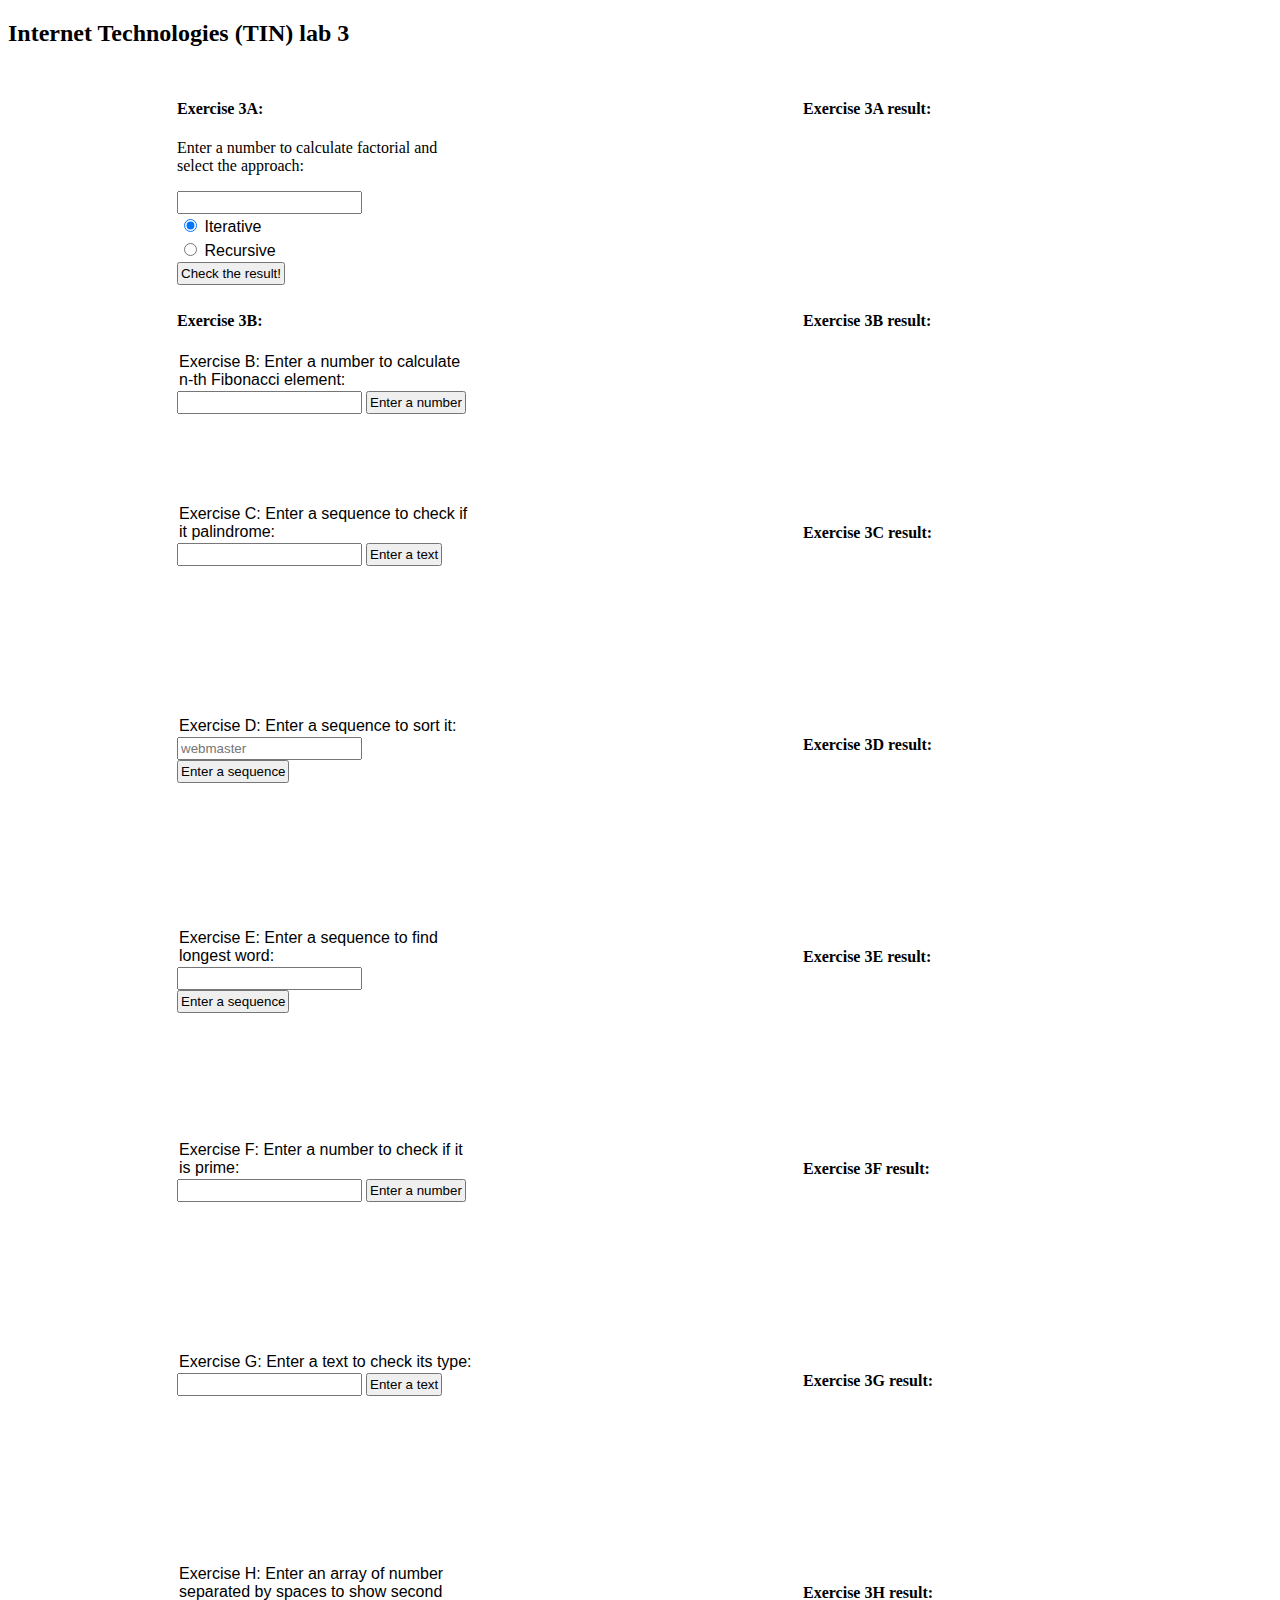
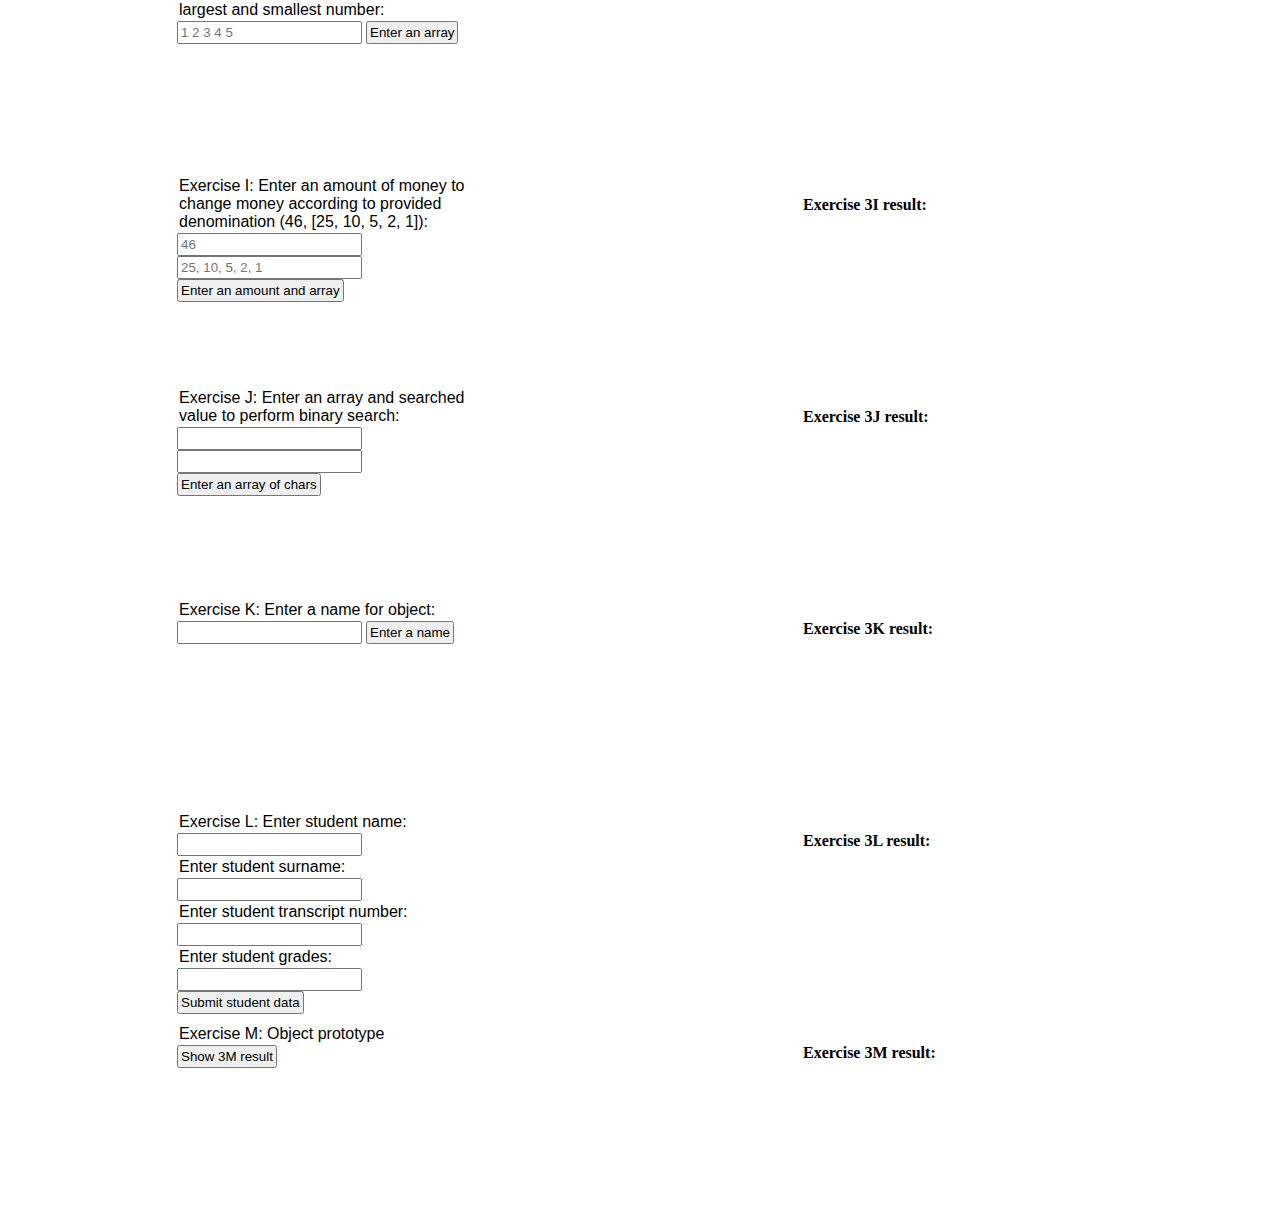
<file: Lab3/index.html>
<!DOCTYPE html>
<html lang='pl' dir='ltr'>

  <head>
    <meta charset='utf-8'>
    <title>TIN – Ćwiczenia #3 Wstęp do JavaScript</title>
    <meta name='description' content='Cwiczenie 3'>
    <meta name='keywords' content='TIN, JS, JavaScript'>
    <meta name='author' content='Andrzej Mikołajczak, s13092'>
    <meta http-equiv='X-Ua-Compatibile' content='IE=edge,chrome=1'>
    <link rel='stylesheet' type='text/css' href='css/styles.css'>

    <!-- <script src='js/3_resetAll.js' type='text/javascript' async></script> -->
    <script src='js/3a.js' type='text/javascript' async></script>
    <script src='js/3b.js' type='text/javascript' async></script>
    <script src='js/3c.js' type='text/javascript' async></script>
    <script src='js/3d.js' type='text/javascript' async></script>
    <script src='js/3e.js' type='text/javascript' async></script>
    <script src='js/3f.js' type='text/javascript' async></script>
    <script src='js/3g.js' type='text/javascript' async></script>
    <script src='js/3h.js' type='text/javascript' async></script>
    <script src='js/3i.js' type='text/javascript' async></script>
    <script src='js/3j.js' type='text/javascript' async></script>
    <script src='js/3k.js' type='text/javascript' async></script>
    <script src='js/3l.js' type='text/javascript' async></script>
    <script src='js/3m.js' type='text/javascript' async></script>
  </head>

  <body>
    <h2>Internet Technologies (TIN) lab 3</h2>

    <!-- (section.container>(div.exercise$+div.result$))*11 -->
    <section class='container'>
      <div class='exercise div3a' id='radio'>
        <h4>Exercise 3A:</h4>
        <p>Enter a number to calculate factorial and select the approach: </p>
        <input type='number' class='field3a'>
        <label> <input type='radio' class="radio" name='factorial' value='Iterative' checked> Iterative </label>
        <label> <input type='radio' class="radio" name='factorial' value='Recursive'> Recursive </label>
        <input type='button' class='submit3a' value='Check the result!'>
      </div>
      <div class='result div3a'>
        <h4>Exercise 3A result:</h4>
        <p class='result result3a'></p>
      </div>
    </section>
    <section class='container'>
      <div class='exercise2'>
        <h4>Exercise 3B:</h4>
        <label for='field3b'>Exercise B: Enter a number to calculate n-th Fibonacci element: </label>
        <input type='text' id='field3b' class='field3b'>
        <input type='submit' value='Enter a number' class='submit3b'>
      </div>
      <div class='result2'>
        <h4>Exercise 3B result:</h4>
        <p class='result result3b'></p>
      </div>
    </section>
    <section class='container'>
      <div class='exercise3'>
        <label for='field3c'>Exercise C: Enter a sequence to check if it palindrome: </label>
        <input type='text' id='field3c' class='field3c'>
        <input type='submit' value='Enter a text' class='submit3c'>
      </div>
      <div class='result3'>
        <h4>Exercise 3C result:</h4>
        <p class='result result3c'></p>
      </div>
    </section>
    <section class='container'>
      <div class='exercise4'>
        <label for='field3d'>Exercise D: Enter a sequence to sort it: </label>
        <input type='text' id='field3d' class='field3d' placeholder='webmaster'>
        <input type='submit' value='Enter a sequence' class='submit3d'>
      </div>
      <div class='result4'>
        <h4>Exercise 3D result:</h4>
        <p class='result result3d'></p>
      </div>
    </section>
    <section class='container'>
      <div class='exercise5'>
        <label for='field3e'>Exercise E: Enter a sequence to find longest word: </label>
        <input type='text' id='field3e' class='field3e'>
        <input type='submit' value='Enter a sequence' class='submit3e'>
      </div>
      <div class='result5'>
        <h4>Exercise 3E result:</h4>
        <p class='result result3e'></p>
      </div>
    </section>
    <section class='container'>
      <div class='exercise6'>
        <label for='field3f'>Exercise F: Enter a number to check if it is prime: </label>
        <input type='text' id='field3f' class='field3f'>
        <input type='submit' value='Enter a number' class='submit3f'>
      </div>
      <div class='result6'>
        <h4>Exercise 3F result:</h4>
        <p class='result result3f'></p>
      </div>
    </section>
    <section class='container'>
      <div class='exercise7'>
        <label for='field3g'>Exercise G: Enter a text to check its type: </label>
        <input type='text' id='field3g' class='field3g'>
        <input type='submit' value='Enter a text' class='submit3g'>
      </div>
      <div class='result7'>
        <h4>Exercise 3G result:</h4>
        <p class='result result3g'></p>
      </div>
    </section>
    <section class='container'>
      <div class='exercise8'>
        <label for='field3h'>Exercise H: Enter an array of number separated by spaces to show second largest and smallest number: </label>
        <input type='text' id='field3h' class='field3h' placeholder='1 2 3 4 5'>
        <input type='submit' value='Enter an array' class='submit3h'>
      </div>
      <div class='result8'>
        <h4>Exercise 3H result:</h4>
        <p class='result result3h'></p>
      </div>
    </section>
    <section class='container'>
      <div class='exercise9'>
        <label for='field3i'>Exercise I: Enter an amount of money to change money according to provided denomination (46, [25, 10, 5, 2, 1]): </label>
        <input type='text' id='field3i_money' class='field3i_money' placeholder='46'>
        <input type='text' id='field3i_denomination' class='field3i_denomination' placeholder='25, 10, 5, 2, 1'>
        <input type='submit' value='Enter an amount and array' class='submit3i'>
      </div>
      <div class='result9'>
        <h4>Exercise 3I result:</h4>
        <p class='result result3i'></p>
      </div>
    </section>
    <section class='container'>
      <div class='exercise10'>
        <label for='field3j'>Exercise J: Enter an array and searched value to perform binary search: </label>
        <input type='text' id='field3ja' class='field3ja'>
        <input type='text' id='field3jb' class='field3jb'>
        <input type='submit' value='Enter an array of chars' class='submit3j'>
      </div>
      <div class='result10'>
        <h4>Exercise 3J result:</h4>
        <p class='result result3j'></p>
      </div>
    </section>
    <section class='container'>
      <div class='exercise11'>
        <label for='field3k'>Exercise K: Enter a name for object: </label>
        <input type='text' id='field3k' class='field3k'>
        <input type='submit' value='Enter a name' class='submit3k'>
      </div>
      <div class='result11'>
        <h4>Exercise 3K result:</h4>
        <p class='result result3k'></p>
      </div>
    </section>
    <section class='container'>
      <div class='exercise12'>
        <label for='field3l_name'>Exercise L: Enter student name: </label>
        <input type='text' id='field3l_name' class='field3l_name'>

        <label for='field3l_surname'>Enter student surname: </label>
        <input type='text' id='field3l_surname' class='field3l_surname'>

        <label for='field3l_transcript'>Enter student transcript number: </label>
        <input type='text' id='field3l_transcript' class='field3l_transcript'>

        <label for='field3l_grades'>Enter student grades: </label>
        <input type='text' id='field3l_grades' class='field3l_grades'>

        <input type='submit' value='Submit student data' class='submit3l'>
      </div>
      <div class='result12'>
        <h4>Exercise 3L result:</h4>
        <p class='result result3l'></p>
      </div>
    </section>
    <section class='container'>
      <div class='exercise13'>
        <label for='field3m'>Exercise M: Object prototype </label>
        <input type='submit' value='Show 3M result' class='submit3m'>
      </div>
      <div class='result13'>
        <h4>Exercise 3M result:</h4>
        <p class='result result3m'></p>
      </div>
    </section>
    <!-- <div class='form'>
      <label for='field3a'>Exercise A: Enter a number to calculate factorial: </label>
      <input type='text' id='field3a' class='field3a'>
      <input type='submit' value='Enter a number' class='submit3a'>
    </div>

    <div class='form'>
      <label for='field3b'>Exercise B: Enter a number to calculate n-th Fibonacci element: </label>
      <input type='text' id='field3b' class='field3b'>
      <input type='submit' value='Enter a number' class='submit3b'>
    </div>

    <div class='form'>
      <label for='field3c'>Exercise C: Enter a sequence to check if it palindrome: </label>
      <input type='text' id='field3c' class='field3c'>
      <input type='submit' value='Enter a text' class='submit3c'>
    </div>

    <div class='form'>
      <label for='field3d'>Exercise D: Enter a sequence to sort it: </label>
      <input type='text' id='field3d' class='field3d' placeholder='webmaster'>
      <input type='submit' value='Enter a sequence' class='submit3d'>
    </div>

    <div class='form'>
      <label for='field3e'>Exercise E: Enter a sequence to find longest word: </label>
      <input type='text' id='field3e' class='field3e'>
      <input type='submit' value='Enter a sequence' class='submit3e'>
    </div>

    <div class='form'>
      <label for='field3f'>Exercise F: Enter a number to check if it is prime: </label>
      <input type='text' id='field3f' class='field3f'>
      <input type='submit' value='Enter a number' class='submit3f'>
    </div>

    <div class='form'>
      <label for='field3g'>Exercise G: Enter a text to check its type: </label>
      <input type='text' id='field3g' class='field3g'>
      <input type='submit' value='Enter a text' class='submit3g'>
    </div>

    <div class='form'>
      <label for='field3h'>Exercise H: Enter an array of number separated by spaces: </label>
      <input type='text' id='field3h' class='field3h'>
      <input type='submit' value='Enter an array' class='submit3h'>
    </div>

    <div class='form'>
      <label for='field3i'>Exercise I: Enter an amount of money to change money according to provided denomination (46, [25, 10, 5, 2, 1]): </label>
      <input type='text' id='field3i' class='field3i' placeholder='46, [25, 10, 5, 2, 1]'>
      <input type='submit' value='Enter an amount and array' class='submit3i'>
    </div>

    <div class='form'>
      <label for='field3j'>Exercise J: Enter an array and searched value to perform binary search: </label>
      <input type='text' id='field3ja' class='field3ja'>
      <input type='text' id='field3jb' class='field3jb'>
      <input type='submit' value='Enter an array of chars' class='submit3j'>
    </div>

    <div class='form'>
      <label for='field3k'>Exercise K: Enter a name for object: </label>
      <input type='text' id='field3k' class='field3k'>
      <input type='submit' value='Enter a name' class='submit3k'>
    </div>

    <div class='form'>
      <label for='field3l_name'>Exercise L: Enter student name: </label>
      <input type='text' id='field3l_name' class='field3l_name'>

      <label for='field3l_surname'>Enter student surname: </label>
      <input type='text' id='field3l_surname' class='field3l_surname'>

      <label for='field3l_transcript'>Enter student transcript number: </label>
      <input type='text' id='field3l_transcript' class='field3l_transcript'>

      <label for='field3l_grades'>Enter student grades: </label>
      <input type='text' id='field3l_grades' class='field3l_grades'>

      <input type='submit' value='Submit student data' class='submit3l'>
    </div>

    <div class='form'>
      <label for='field3m'>Exercise M: Object prototype </label>
      <input type='submit' value='Show 3M result' class='submit3m'>
    </div>
    </div>

    <div class='exerciseResults'>
      <p class='result3a'></p>
      <p class='result3b'></p>
      <p class='result3c'></p>
      <p class='result3d'></p>
      <p class='result3e'></p>
      <p class='result3f'></p>
      <p class='result3g'></p>
      <p class='result3h'></p>
      <p class='result3i'></p>
      <p class='result3j'></p>
      <p class='result3k'></p>
      <p class='result3l'></p>
      <p class='result3m'></p>
    </div> -->

  </body>

</html>
</file>
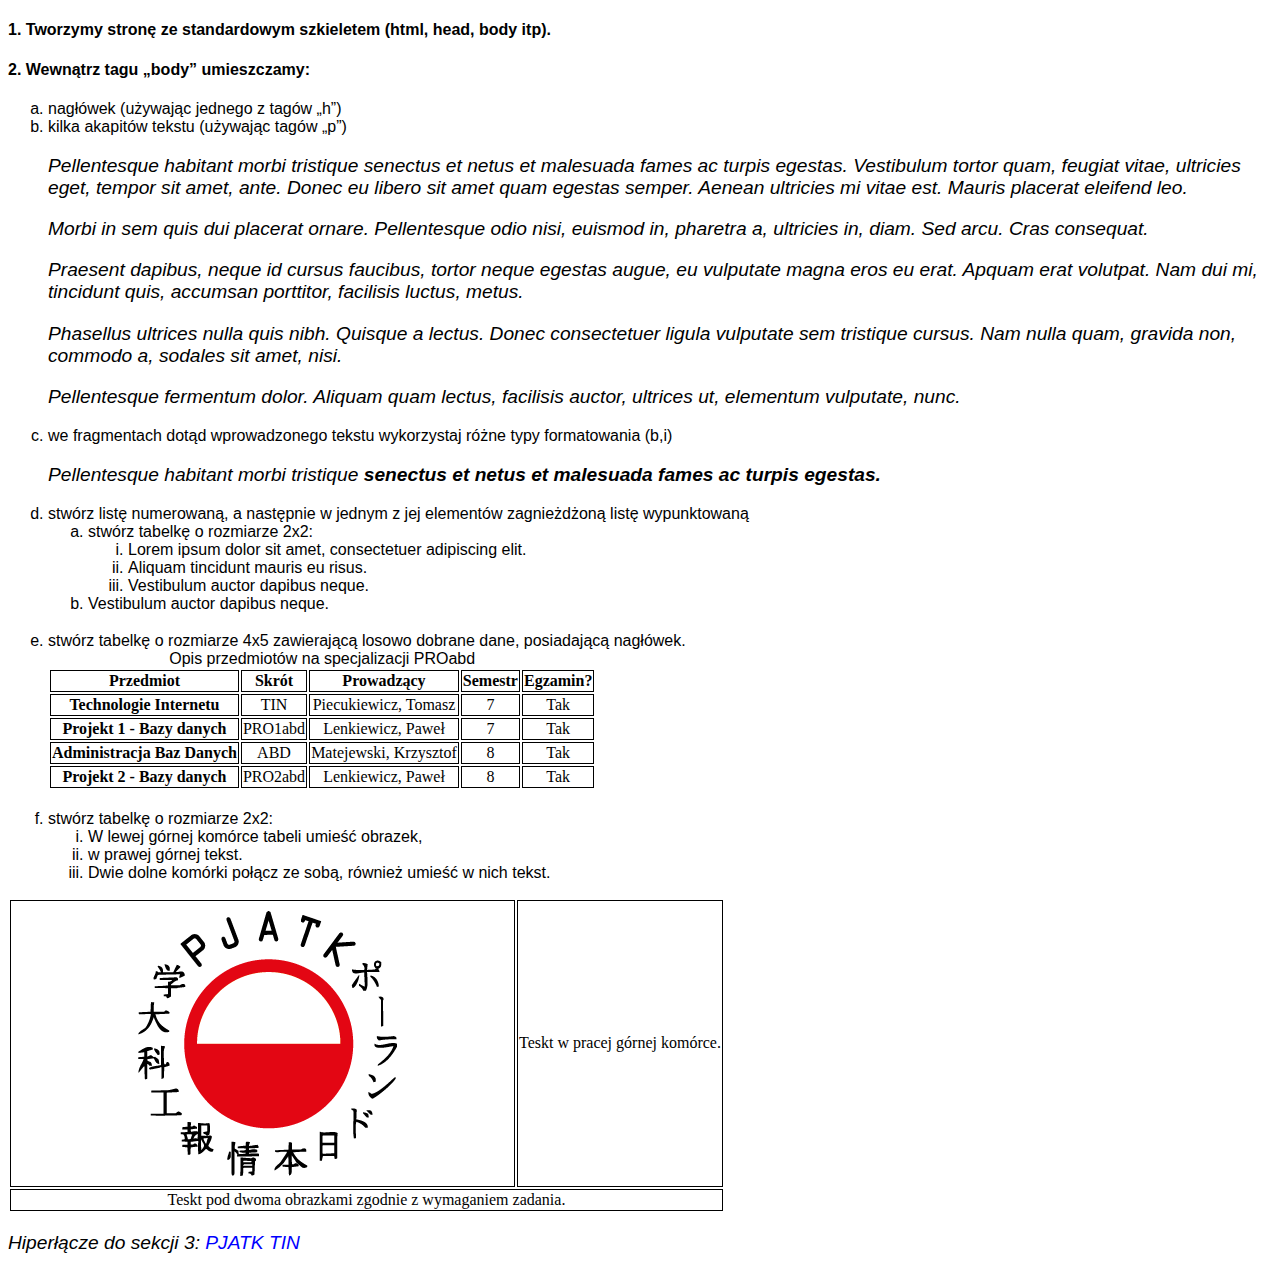
<file: Lab1/01_HTML_CSS_zad1_a.html>
<!DOCTYPE html>
<html lang="pl" dir="ltr">
  <head>
    <meta charset="utf-8" />
    <title>TIN 1, Ćwiczenie A</title>
    <meta name="description" content="Stwórz stronę HTML wraz z arkuszem CSS" />
    <meta name="keywords" content="TIN, HTML, CSS, 01_HTML_CSS" />
    <meta name="author" content="s13092" />
    <meta http-equiv="X-Ua-Compatible" content="IE=edge,chrome=1" />
    <link rel="stylesheet" href="css/arkusz_zad1_a.css" type="text/css" />
  </head>

  <body>
    <h4>
      1. Tworzymy stronę ze standardowym szkieletem (html, head, body itp).
    </h4>

    <!-- next task -->
    <h4>2. Wewnątrz tagu „body” umieszczamy:</h4>
    <ol>
      <li>nagłówek (używając jednego z tagów „h”)</li>
      <li>kilka akapitów tekstu (używając tagów „p”)</li>

      <p>
        Pellentesque habitant morbi tristique senectus et netus et malesuada
        fames ac turpis egestas. Vestibulum tortor quam, feugiat vitae,
        ultricies eget, tempor sit amet, ante. Donec eu libero sit amet quam
        egestas semper. Aenean ultricies mi vitae est. Mauris placerat eleifend
        leo.
      </p>
      <p>
        Morbi in sem quis dui placerat ornare. Pellentesque odio nisi, euismod
        in, pharetra a, ultricies in, diam. Sed arcu. Cras consequat.
      </p>
      <p>
        Praesent dapibus, neque id cursus faucibus, tortor neque egestas augue,
        eu vulputate magna eros eu erat. Apquam erat volutpat. Nam dui mi,
        tincidunt quis, accumsan porttitor, facilisis luctus, metus.
      </p>
      <p>
        Phasellus ultrices nulla quis nibh. Quisque a lectus. Donec consectetuer
        ligula vulputate sem tristique cursus. Nam nulla quam, gravida non,
        commodo a, sodales sit amet, nisi.
      </p>
      <p>
        Pellentesque fermentum dolor. Aliquam quam lectus, facilisis auctor,
        ultrices ut, elementum vulputate, nunc.
      </p>

      <!-- next task -->

      <li>
        we fragmentach dotąd wprowadzonego tekstu wykorzystaj różne typy
        formatowania (b,i)
      </li>

      <p>
        <i>Pellentesque habitant morbi tristique</i>
        <b>senectus et netus et malesuada fames ac turpis egestas.</b>
      </p>

      <li>
        stwórz listę numerowaną, a następnie w jednym z jej elementów
        zagnieżdżoną listę wypunktowaną
      </li>

      <!-- next task -->
      <ol>
        <li>
          stwórz tabelkę o rozmiarze 2x2:
          <ul>
            <li>Lorem ipsum dolor sit amet, consectetuer adipiscing elit.</li>
            <li>Aliquam tincidunt mauris eu risus.</li>
            <li>Vestibulum auctor dapibus neque.</li>
          </ul>
        </li>
        <li>Vestibulum auctor dapibus neque.</li>
      </ol>
      <p></p>
      <!-- next task -->
      <li>
        stwórz tabelkę o rozmiarze 4x5 zawierającą losowo dobrane dane,
        posiadającą nagłówek.
      </li>

      <table summary="Opis przedmitów">
        <caption>
          Opis przedmiotów na specjalizacji PROabd
        </caption>
        <thead>
          <tr>
            <th>Przedmiot</th>
            <th>Skrót</th>
            <th>Prowadzący</th>
            <th>Semestr</th>
            <th>Egzamin?</th>
          </tr>
        </thead>
        <tbody>
          <tr>
            <th>Technologie Internetu</th>
            <td>TIN</td>
            <td>Piecukiewicz, Tomasz</td>
            <td>7</td>
            <td>Tak</td>
          </tr>

          <tr>
            <th>Projekt 1 - Bazy danych</th>
            <td>PRO1abd</td>
            <td>Lenkiewicz, Paweł</td>
            <td>7</td>
            <td>Tak</td>
          </tr>
          <tr>
            <th>Administracja Baz Danych</th>
            <td>ABD</td>
            <td>Matejewski, Krzysztof</td>
            <td>8</td>
            <td>Tak</td>
          </tr>
          <tr>
            <th>Projekt 2 - Bazy danych</th>
            <td>PRO2abd</td>
            <td>Lenkiewicz, Paweł</td>
            <td>8</td>
            <td>Tak</td>
          </tr>
        </tbody>
      </table>

      <p></p>
      <!-- next task -->
      <li>
        stwórz tabelkę o rozmiarze 2x2:
        <ul>
          <li>W lewej górnej komórce tabeli umieść obrazek,</li>
          <li>w prawej górnej tekst.</li>
          <li>
            Dwie dolne komórki połącz ze sobą, również umieść w nich tekst.
          </li>
        </ul>
      </li>
    </ol>

    <table>
      <tbody>
        <tr>
          <td><img src="img/pjatk_logo.png" alt="TIN Zaoczne" /></td>
          <td>Teskt w pracej górnej komórce.</td>
        </tr>
        <tr>
          <td colspan="2">
            Teskt pod dwoma obrazkami zgodnie z wymaganiem zadania.
          </td>
        </tr>
      </tbody>
    </table>
    <p>
      Hiperłącze do sekcji 3:
      <a href="http://edu.pjwstk.edu.pl/wyklady/tin/scb/" target="_blank"
        >PJATK TIN</a
      >
    </p>
  </body>
</html>
</file>
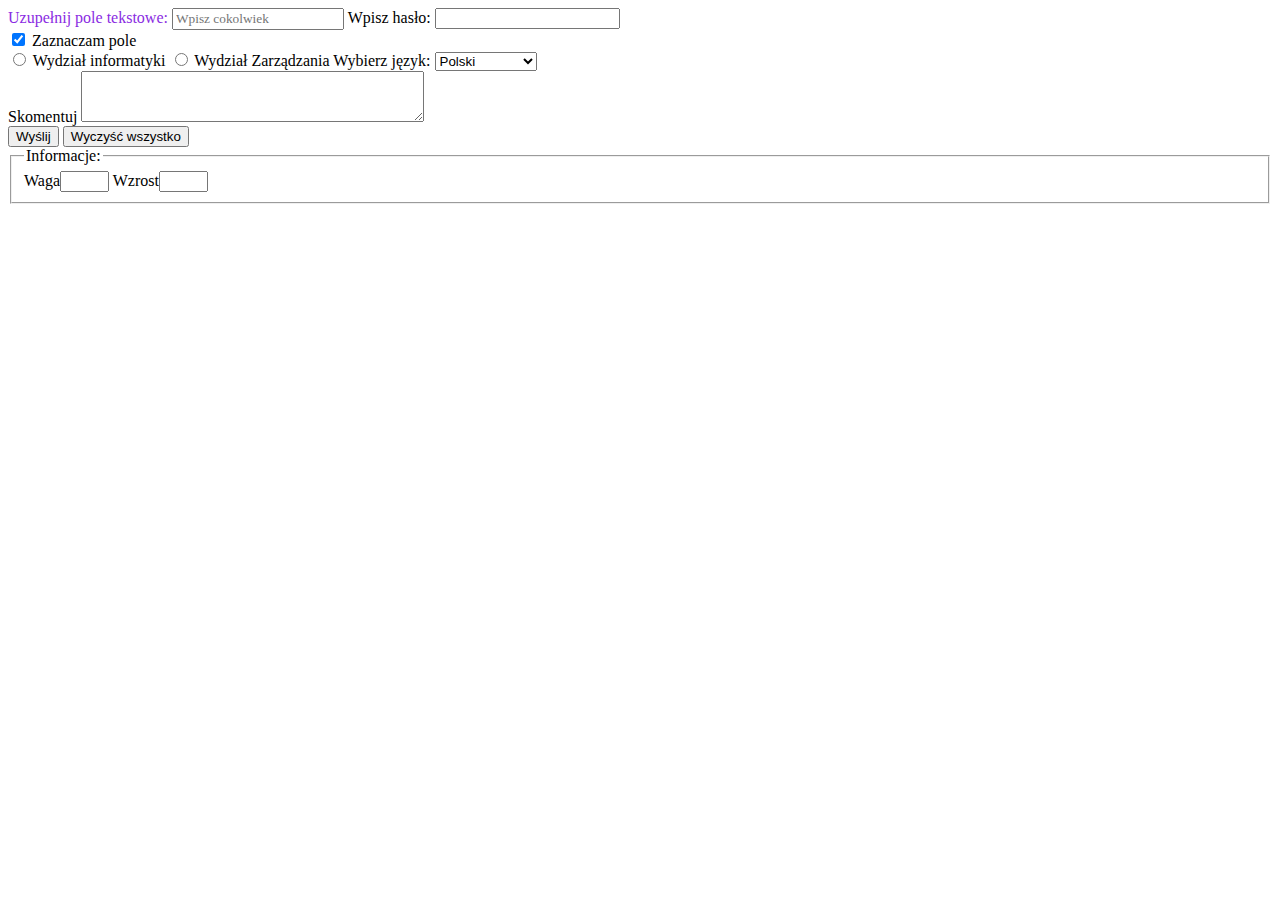
<file: Lab1/01_HTML_CSS_zad1_b.html>
<!DOCTYPE html>
<html lang="pl" dir="ltr">
  <head>
    <meta charset="utf-8" />
    <title>TIN 1, Ćwiczenie B</title>
    <meta
      name="description"
      content="Budowa formularza HTML + arkusza styli CSS"
    />
    <meta name="keywords" content="TIN, HTML, CSS, 01_HTML_CSS, Ćwiczenie B" />
    <meta name="author" content="s13092" />
    <meta http-equiv="X-Ua-Compatible" content="IE=edge,chrome=1" />
    <!--
      3. Arkusz powinien definiować styl i rozmiar czcionki elementów formularza, kolory
    -->
    <!-- etykiet pól (pola, które są obowiązkowe powinny być wyróżnione). -->
    <link rel="stylesheet" href="css/arkusz_zad1_b.css" type="text/css" />
  </head>

  <body>
    <!-- 1. W ciele dokumentu umieść tag <form> ... </form> -->
    <form name="Zadanie 1, B" method="post">
      <div class="Wymagane">
        <!-- 2. Wykorzystaj elementy formularza omówione na wykładzie: -->
        <!-- o Pole tekstowe -->
        <label for="poleTekstowe">Uzupełnij pole tekstowe:</label>
        <input
          type="text"
          name="1Pole tekstowe"
          id="poleTekstowe"
          placeholder="Wpisz cokolwiek"
          required
        />

        <!-- o Pole z hasłem -->
        <label for="poleHaslo">Wpisz hasło:</label>
        <input type="password" name="Pole na hasło" id="poleHaslo" required />
      </div>
      <!-- o Checkbox -->
      <div>
        <input type="checkbox" id="zazn" checked="on" />
        <label for="zazn">Zaznaczam pole</label>
      </div>

      <!-- o Grupa radiobuttonów -->
      <!--
        name has to be declared to make radio buttons act as if in one group
      -->
      <div>
        <input type="radio" id="rdButton" name="department" value="WIn" />
        <label for="rdButton"> Wydział informatyki </label>

        <input type="radio" id="rdButton" name="department" value="WZ" />
        <label for="rdButton"> Wydział Zarządzania </label>

        <!-- o Lista select z grupami opcji -->
        <label for="lang">Wybierz język:</label>
        <select id="lang">
          <optgroup label="Nie-słowiańskie">
            <option value="es">Hiszpański</option>
            <option value="en">Angielski</option>
          </optgroup>
          <option value="pl" selected>Polski</option>
        </select>
      </div>

      <div>
        <!-- o Textareao Przycisk Submit -->
        <label for="comment">Skomentuj</label>
        <textarea id="comment" rows="3" cols="40"> </textarea>
      </div>

      <div>
        <input type="submit" value="Wyślij" />

        <!-- o Przycisk Reset -->
        <input type="reset" value="Wyczyść wszystko" />
      </div>
      <fieldset>
        <legend>Informacje:</legend>
        Waga<input type="text" size="3" /> Wzrost<input type="text" size="3" />
      </fieldset>
      <dialog>
        <dt>Me</dt>
        <dd>2</dd>
        <dt>You</dt>
        <dd>No, please, 3!</dd>
      </dialog>
    </form>
  </body>
</html>
</file>
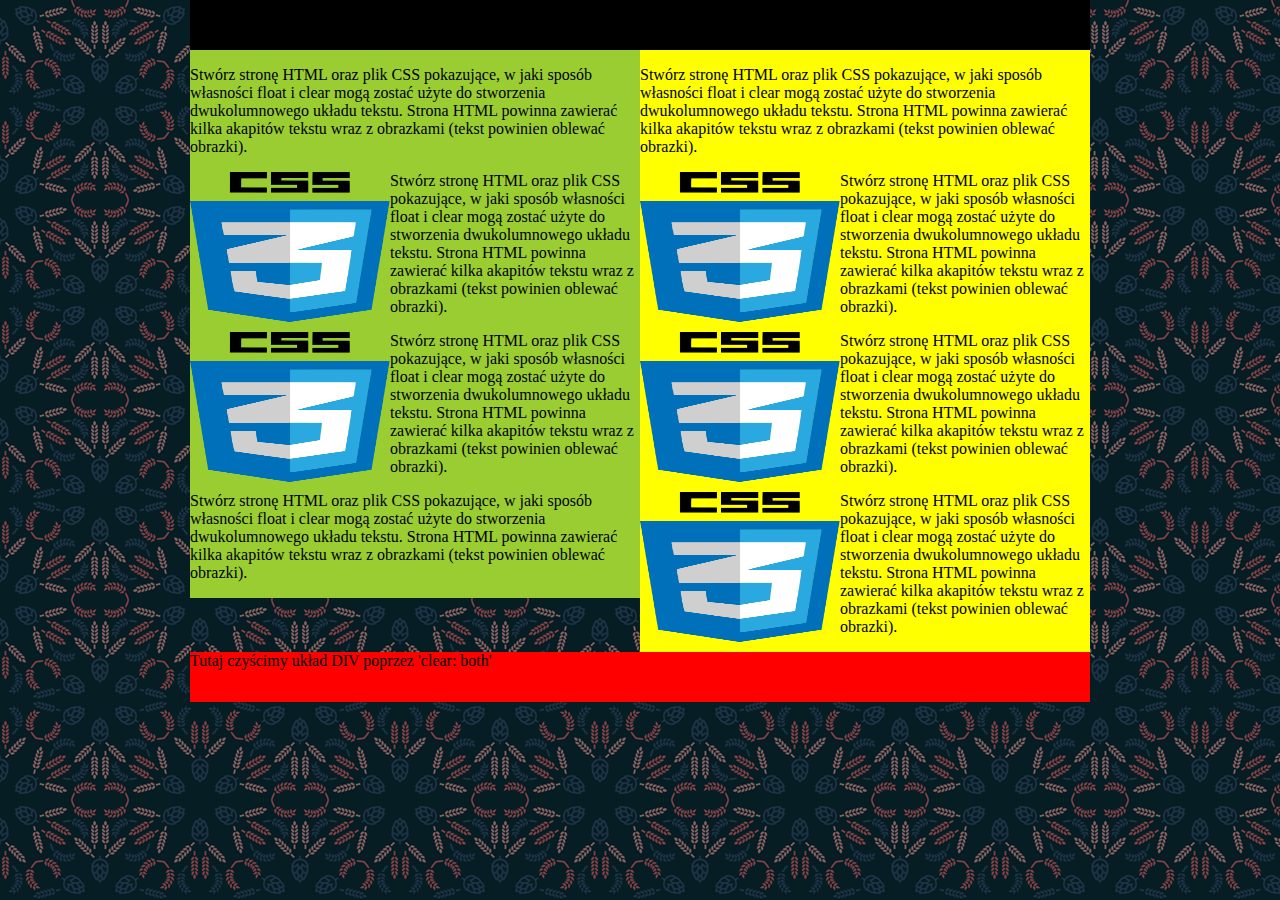
<file: Lab1/01_HTML_CSS_zad1_c.html>
<!DOCTYPE html>
<html lang="pl">

  <head>
    <meta charset="utf-8" />
    <title>TIN 1, Ćwiczenie C</title>

    <meta name="description" content="Budowa formularza HTML + arkusza styli CSS" />
    <meta name="keywords" content="TIN, HTML, CSS, 01_HTML_CSS, Ćwiczenie B" />
    <meta name="author" content="s13092" />
    <meta http-equiv="X-Ua-Compatible" content="IE=edge,chrome=1" />
    <link rel="stylesheet" href="css/arkusz_zad1_c.css" type="text/css" />

  </head>

  <body>


    <div class="container">

      <div class="header"></div>
      <div class="firstColumn">
        <p>
          Stwórz stronę HTML oraz plik CSS pokazujące, w jaki sposób własności float i clear mogą
          zostać użyte do stworzenia dwukolumnowego układu tekstu. Strona HTML powinna
          zawierać kilka akapitów tekstu wraz z obrazkami (tekst powinien oblewać obrazki).

        </p>
        <img src="img/CSS.3.svg.png" alt="CSS logo" style="float: left" width="200" height="150">
        <p>
          Stwórz stronę HTML oraz plik CSS pokazujące, w jaki sposób własności float i clear mogą
          zostać użyte do stworzenia dwukolumnowego układu tekstu. Strona HTML powinna
          zawierać kilka akapitów tekstu wraz z obrazkami (tekst powinien oblewać obrazki).
        </p>
        <img src="img/CSS.3.svg.png" alt="CSS logo" style="float: left" width="200" height="150">
        <p>
          Stwórz stronę HTML oraz plik CSS pokazujące, w jaki sposób własności float i clear mogą
          zostać użyte do stworzenia dwukolumnowego układu tekstu. Strona HTML powinna
          zawierać kilka akapitów tekstu wraz z obrazkami (tekst powinien oblewać obrazki).
        </p>

        <p>
          Stwórz stronę HTML oraz plik CSS pokazujące, w jaki sposób własności float i clear mogą
          zostać użyte do stworzenia dwukolumnowego układu tekstu. Strona HTML powinna
          zawierać kilka akapitów tekstu wraz z obrazkami (tekst powinien oblewać obrazki).
        </p>
      </div>
      <div class="secondColumn">
        <p>
          Stwórz stronę HTML oraz plik CSS pokazujące, w jaki sposób własności float i clear mogą
          zostać użyte do stworzenia dwukolumnowego układu tekstu. Strona HTML powinna
          zawierać kilka akapitów tekstu wraz z obrazkami (tekst powinien oblewać obrazki).
        </p>
        <img src="img/CSS.3.svg.png" alt="CSS logo" style="float: left" width="200" height="150">
        <p>
          Stwórz stronę HTML oraz plik CSS pokazujące, w jaki sposób własności float i clear mogą
          zostać użyte do stworzenia dwukolumnowego układu tekstu. Strona HTML powinna
          zawierać kilka akapitów tekstu wraz z obrazkami (tekst powinien oblewać obrazki).
        </p>
        <img src="img/CSS.3.svg.png" alt="CSS logo" style="float: left" width="200" height="150">
        <p>
          Stwórz stronę HTML oraz plik CSS pokazujące, w jaki sposób własności float i clear mogą
          zostać użyte do stworzenia dwukolumnowego układu tekstu. Strona HTML powinna
          zawierać kilka akapitów tekstu wraz z obrazkami (tekst powinien oblewać obrazki).
        </p>
        <img src="img/CSS.3.svg.png" alt="CSS logo" style="float: left" width="200" height="150">
        <p>
          Stwórz stronę HTML oraz plik CSS pokazujące, w jaki sposób własności float i clear mogą
          zostać użyte do stworzenia dwukolumnowego układu tekstu. Strona HTML powinna
          zawierać kilka akapitów tekstu wraz z obrazkami (tekst powinien oblewać obrazki).
        </p>
      </div>
      <div class="footer">
        <p>
          Tutaj czyścimy układ DIV poprzez 'clear: both'
        </p>
      </div>
    </div>
  </body>

</html>
</file>
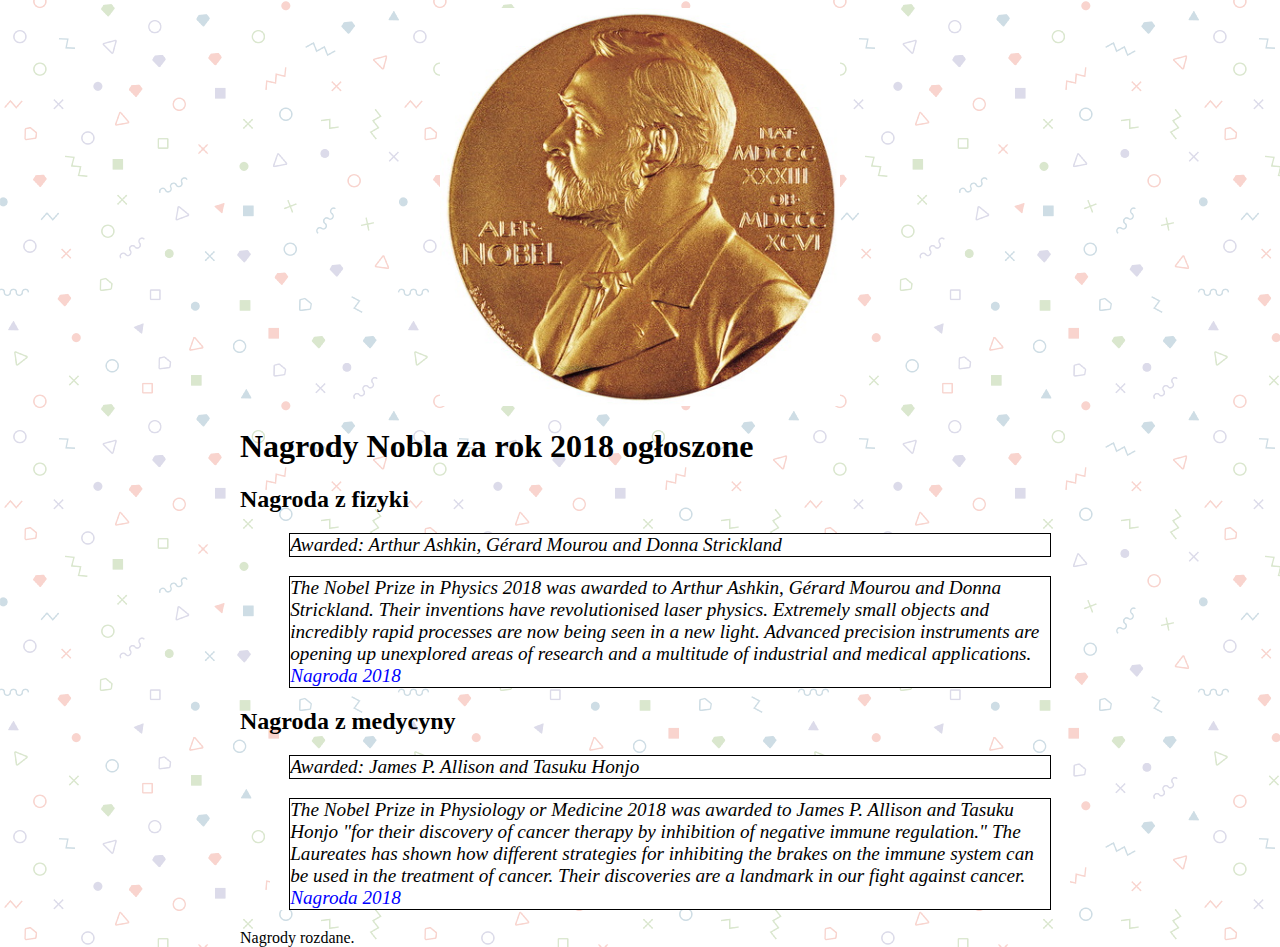
<file: Lab1/01_HTML_CSS_zad1_d.html>
<!DOCTYPE html>
<html lang="pl">

  <head>
    <meta charset="utf-8" />
    <title>TIN 1, Ćwiczenie D</title>
    <meta name="description" content="Strona o podanej strukturze" />
    <meta name="keywords" content="TIN, HTML, CSS, 01_HTML_CSS, Ćwiczenie D" />
    <meta name="author" content="s13092" />
    <meta http-equiv="X-Ua-Compatible" content="IE=edge,chrome=1,text/html" />
    <link rel="stylesheet" href="css/arkusz_zad1_d.css" type="text/css" />
  </head>

  <body>
    <div class="container">
      <img src="img/nobel.jpeg" alt="Banner do strony">

      <h1> Nagrody Nobla za rok 2018 ogłoszone</h1>
      <h2> Nagroda z fizyki</h2>
      <div class="content">

        <p>Awarded: Arthur Ashkin, Gérard Mourou and Donna Strickland</p>
        <p>The Nobel Prize in Physics 2018 was awarded to Arthur Ashkin, Gérard Mourou and Donna Strickland. Their
          inventions have revolutionised laser physics. Extremely small objects and incredibly rapid processes
          are now being seen in a new light. Advanced precision instruments are opening up unexplored areas of
          research and a multitude of industrial and medical applications. <a href="https://www.nobelprize.org/prizes/physics/">
            Nagroda 2018</a> </p>
      </div>
      <h2> Nagroda z medycyny</h2>
      <div class="content">
        <p>Awarded: James P. Allison and Tasuku Honjo</p>
        <p>The Nobel Prize in Physiology or Medicine 2018 was awarded to James P. Allison and Tasuku Honjo "for
          their discovery of cancer therapy by inhibition of negative immune regulation." The Laureates has shown
          how different strategies for inhibiting the brakes on the immune system can be used in the treatment of
          cancer. Their discoveries are a landmark in our fight against cancer. <a href="https://www.nobelprize.org/prizes/medicine/">
            Nagroda 2018</a> </p>
      </div>

      <div class="footer">
        Nagrody rozdane.
      </div>
    </div>
  </body>

</html>
</file>
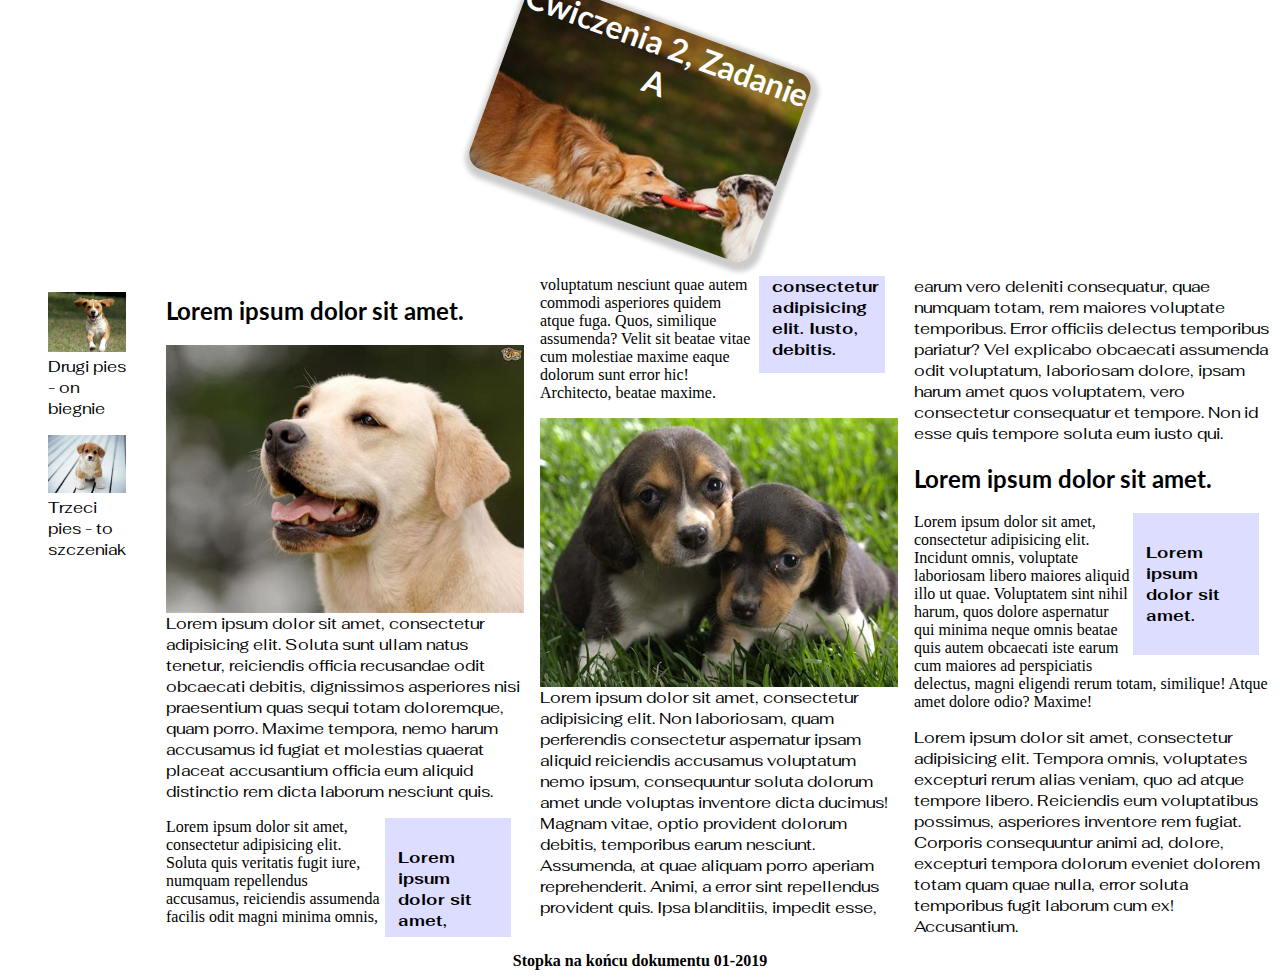
<file: Lab2/02_CSS3_zad1.html>
<!DOCTYPE html>
<html lang='en' dir='ltr'>

  <head>
    <meta charset='utf-8'>
    <title>TIN 2, Zadanie A</title>
    <meta name='description' content='Flexbox' />
    <meta name='keywords' content='TIN, HTML, CSS, 02_CSS3, Zadanie A, Flexbox' />
    <meta name='author' content='s13092' />
    <meta http-equiv='X-Ua-Compatible' content='IE=edge,chrome=1,text/html' />
    <link rel='stylesheet' href='css/arkusz_zad2_a.css' type='text/css' />
    <link href="https://fonts.googleapis.com/css?family=Fahkwang|Lato" rel="stylesheet">
  </head>

  <body>
    <header>
      <h1>Ćwiczenia 2, Zadanie A</h1>
    </header>
    <main>
      <!-- •	galerię, położoną z lewej strony, zawierającą obrazki z podpisami (wykorzystaj tagi figure i figcaption!) -->
      <nav id=gallery>
        <figure>
          <img src=img/dog2.jpg alt='biegncy pies'>
          <figcaption id='#firstFigcaption'>Drugi pies - on biegnie</figcaption>
        </figure>
        <figure>
          <img src=img/dog3.jpg alt='szczeniak'>
          <figcaption>Trzeci pies - to szczeniak</figcaption>
        </figure>
      </nav>

      <!-- •	tekst z prawej strony (kilka akapitów) + oblane tym tekstem obrazki i pulled quotes. Pulled quotes powinny być sformatowane tak, by wyróżniać się z otaczającego je tekstu. Tekst powinien być podzielony na kolumny, ich ilość powinna zmieniać się dynamicznie w zależności od dostępnego miejsca tak, by utrzymać czytelność tekstu -->
      <article id=content>
        <h2>Lorem ipsum dolor sit amet.</h2>
        <p><img src=img/dog4.jpg alt='dobry pies'> Lorem ipsum dolor sit amet, consectetur adipisicing elit. Soluta sunt ullam natus tenetur, reiciendis officia recusandae odit obcaecati debitis, dignissimos asperiores nisi praesentium quas sequi
          totam doloremque, quam porro. Maxime
          tempora, nemo harum accusamus id fugiat et molestias quaerat placeat accusantium officia eum aliquid distinctio rem dicta laborum nesciunt quis. </p>
        <p>
          <aside class='pulledQuotes'>
            <blockquote>
              <p>Lorem ipsum dolor sit amet, consectetur adipisicing elit. Iusto, debitis.</p>
            </blockquote>
          </aside>
          Lorem ipsum dolor sit amet, consectetur adipisicing elit. Soluta quis veritatis fugit iure, numquam repellendus accusamus, reiciendis assumenda facilis odit magni minima omnis, voluptatum nesciunt quae autem commodi asperiores quidem atque
          fuga. Quos, similique assumenda? Velit sit beatae vitae cum molestiae maxime eaque dolorum sunt error hic! Architecto, beatae maxime.
        </p>
        <p>
          <img src=img/dog5.jpg alt='słodkie pieski'>
          Lorem ipsum dolor sit amet, consectetur adipisicing elit. Non laboriosam, quam perferendis consectetur aspernatur ipsam aliquid reiciendis accusamus voluptatum nemo ipsum, consequuntur soluta dolorum amet unde voluptas inventore dicta
          ducimus! Magnam vitae, optio provident dolorum debitis, temporibus earum nesciunt. Assumenda, at quae aliquam porro aperiam reprehenderit. Animi, a error sint repellendus provident quis. Ipsa blanditiis, impedit esse, earum vero deleniti
          consequatur, quae numquam totam, rem maiores voluptate temporibus. Error officiis delectus temporibus pariatur? Vel explicabo obcaecati assumenda odit voluptatum, laboriosam dolore, ipsam harum amet quos voluptatem, vero consectetur
          consequatur et tempore. Non id esse quis tempore soluta eum iusto qui.
        </p>
        <h2>Lorem ipsum dolor sit amet.</h2>
        <p>
          <aside class='pulledQuotes'>
            <blockquote>
              <p>Lorem ipsum dolor sit amet.</p>
            </blockquote>
          </aside>
          Lorem ipsum dolor sit amet, consectetur adipisicing elit. Incidunt omnis, voluptate laboriosam libero maiores aliquid illo ut quae. Voluptatem sint nihil harum, quos dolore aspernatur qui minima neque omnis beatae quis autem obcaecati
          iste earum cum maiores ad perspiciatis delectus, magni eligendi rerum totam, similique! Atque amet dolore odio? Maxime!
        </p>
        <p>
          Lorem ipsum dolor sit amet, consectetur adipisicing elit. Tempora omnis, voluptates excepturi rerum alias veniam, quo ad atque tempore libero. Reiciendis eum voluptatibus possimus, asperiores inventore rem fugiat. Corporis consequuntur
          animi ad, dolore, excepturi tempora dolorum eveniet dolorem totam quam quae nulla, error soluta temporibus fugit laborum cum ex! Accusantium.
        </p>
      </article>
    </main>

    <!-- •	stopkę, zawsze na końcu dokumentów -->
    <footer>Stopka na końcu dokumentu 01-2019</footer>
  </body>

</html>
</file>
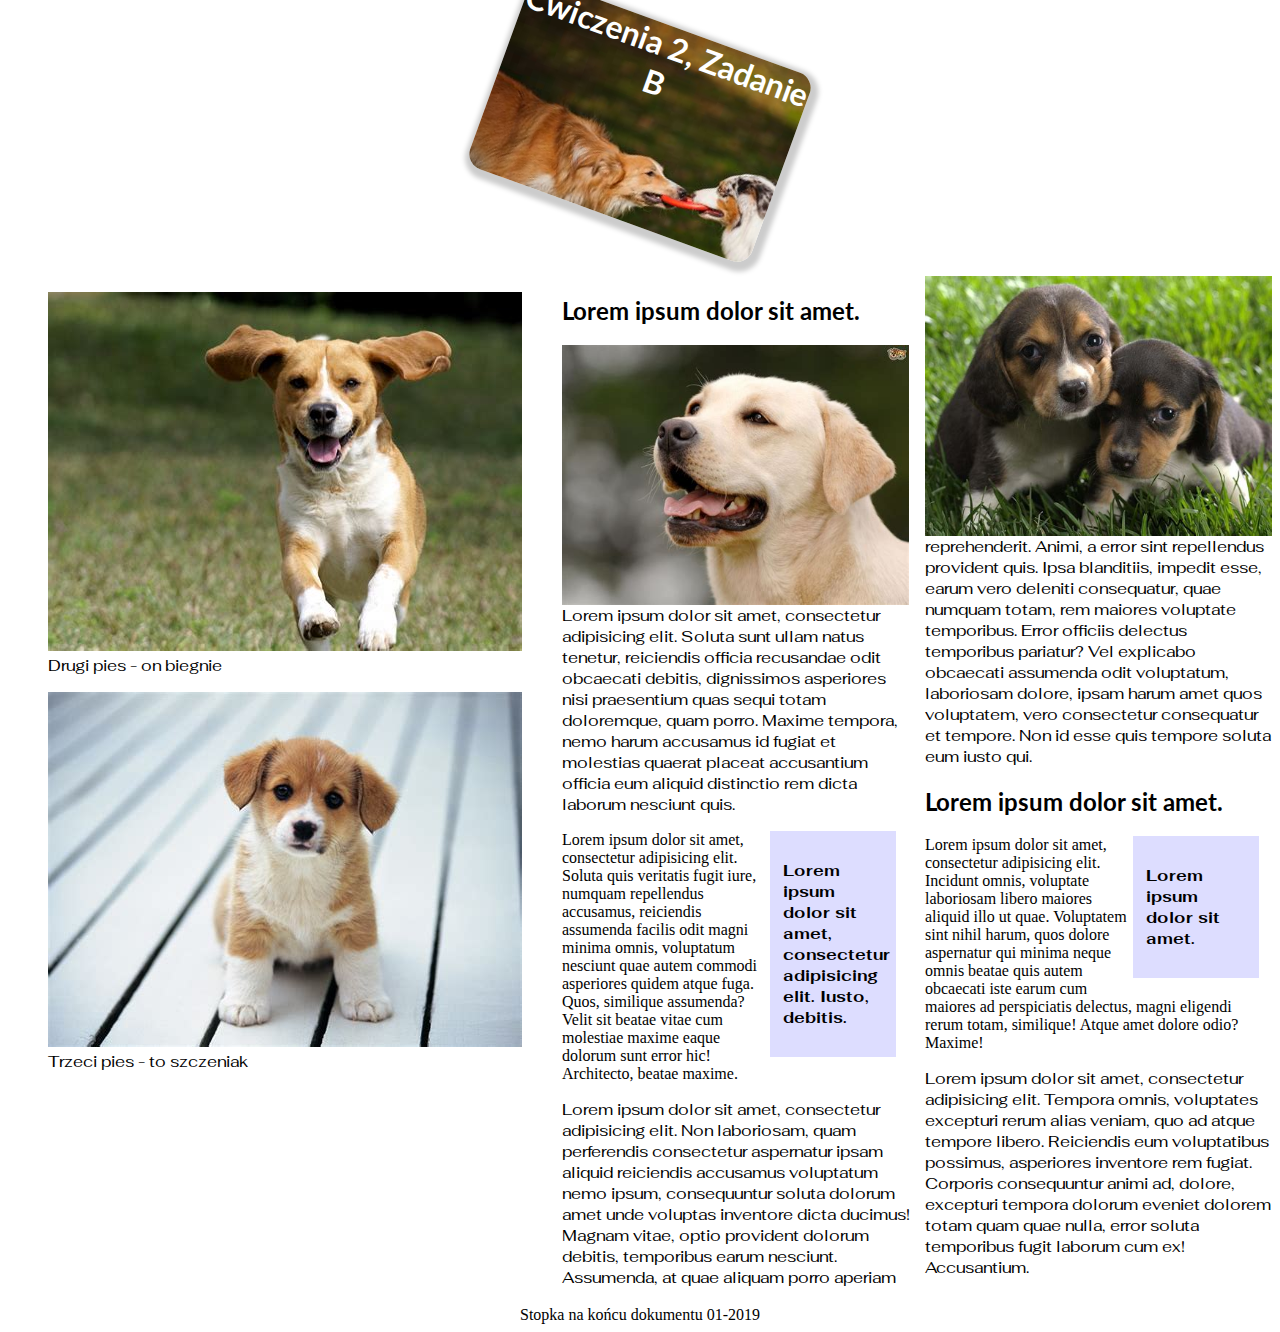
<file: Lab2/02_CSS3_zad2.html>
<!DOCTYPE html>
<html lang='en' dir='ltr'>

  <head>
    <meta charset='utf-8'>
    <title>TIN 2, Zadanie B</title>
    <meta name='description' content='Grid layout' />
    <meta name='keywords' content='TIN, HTML, CSS, 02_CSS3, Zadanie B, Grid' />
    <meta name='author' content='s13092' />
    <meta http-equiv='X-Ua-Compatible' content='IE=edge,chrome=1,text/html' />
    <link rel='stylesheet' href='css/arkusz_zad2_b.css' type='text/css' />
    <link href="https://fonts.googleapis.com/css?family=Fahkwang|Lato" rel="stylesheet">
  </head>

  <body>
    <header>
      <h1>Ćwiczenia 2, Zadanie B</h1>
    </header>
    <main>

      <!-- •	galerię, położoną z lewej strony, zawierającą obrazki z podpisami (wykorzystaj tagi figure i figcaption!) -->
      <nav id=gallery>
        <figure>
          <img src=img/dog2.jpg alt='biegncy pies'>
          <figcaption>Drugi pies - on biegnie</figcaption>
        </figure>
        <figure>
          <img src=img/dog3.jpg alt='szczeniak'>
          <figcaption>Trzeci pies - to szczeniak</figcaption>
        </figure>
      </nav>

      <!-- •	tekst z prawej strony (kilka akapitów) + oblane tym tekstem obrazki i pulled quotes. Pulled quotes powinny być sformatowane tak, by wyróżniać się z otaczającego je tekstu. Tekst powinien być podzielony na kolumny, ich ilość powinna zmieniać się dynamicznie w zależności od dostępnego miejsca tak, by utrzymać czytelność tekstu -->
      <article id=content>
        <h2>Lorem ipsum dolor sit amet.</h2>
        <p><img src=img/dog4.jpg alt='dobry pies'> Lorem ipsum dolor sit amet, consectetur adipisicing elit. Soluta sunt ullam natus tenetur, reiciendis officia recusandae odit obcaecati debitis, dignissimos asperiores nisi praesentium quas sequi
          totam doloremque, quam porro. Maxime
          tempora, nemo harum accusamus id fugiat et molestias quaerat placeat accusantium officia eum aliquid distinctio rem dicta laborum nesciunt quis. </p>
        <p>
          <aside class='pulledQuotes'>
            <blockquote>
              <p>Lorem ipsum dolor sit amet, consectetur adipisicing elit. Iusto, debitis.</p>
            </blockquote>
          </aside>
          Lorem ipsum dolor sit amet, consectetur adipisicing elit. Soluta quis veritatis fugit iure, numquam repellendus accusamus, reiciendis assumenda facilis odit magni minima omnis, voluptatum nesciunt quae autem commodi asperiores quidem atque
          fuga. Quos, similique assumenda? Velit sit beatae vitae cum molestiae maxime eaque dolorum sunt error hic! Architecto, beatae maxime.
        </p>
        <p>
          <img src=img/dog5.jpg alt='słodkie pieski'>
          Lorem ipsum dolor sit amet, consectetur adipisicing elit. Non laboriosam, quam perferendis consectetur aspernatur ipsam aliquid reiciendis accusamus voluptatum nemo ipsum, consequuntur soluta dolorum amet unde voluptas inventore dicta
          ducimus! Magnam vitae, optio provident dolorum debitis, temporibus earum nesciunt. Assumenda, at quae aliquam porro aperiam reprehenderit. Animi, a error sint repellendus provident quis. Ipsa blanditiis, impedit esse, earum vero deleniti
          consequatur, quae numquam totam, rem maiores voluptate temporibus. Error officiis delectus temporibus pariatur? Vel explicabo obcaecati assumenda odit voluptatum, laboriosam dolore, ipsam harum amet quos voluptatem, vero consectetur
          consequatur et tempore. Non id esse quis tempore soluta eum iusto qui.
        </p>
        <h2>Lorem ipsum dolor sit amet.</h2>
        <p>
          <aside class='pulledQuotes'>
            <blockquote>
              <p>Lorem ipsum dolor sit amet.</p>
            </blockquote>
          </aside>
          Lorem ipsum dolor sit amet, consectetur adipisicing elit. Incidunt omnis, voluptate laboriosam libero maiores aliquid illo ut quae. Voluptatem sint nihil harum, quos dolore aspernatur qui minima neque omnis beatae quis autem obcaecati
          iste earum cum maiores ad perspiciatis delectus, magni eligendi rerum totam, similique! Atque amet dolore odio? Maxime!
        </p>
        <p>
          Lorem ipsum dolor sit amet, consectetur adipisicing elit. Tempora omnis, voluptates excepturi rerum alias veniam, quo ad atque tempore libero. Reiciendis eum voluptatibus possimus, asperiores inventore rem fugiat. Corporis consequuntur
          animi ad, dolore, excepturi tempora dolorum eveniet dolorem totam quam quae nulla, error soluta temporibus fugit laborum cum ex! Accusantium.
        </p>
      </article>
    </main>

    <!-- •	stopkę, zawsze na końcu dokumentów -->
    <footer>Stopka na końcu dokumentu 01-2019</footer>
  </body>

</html>
</file>
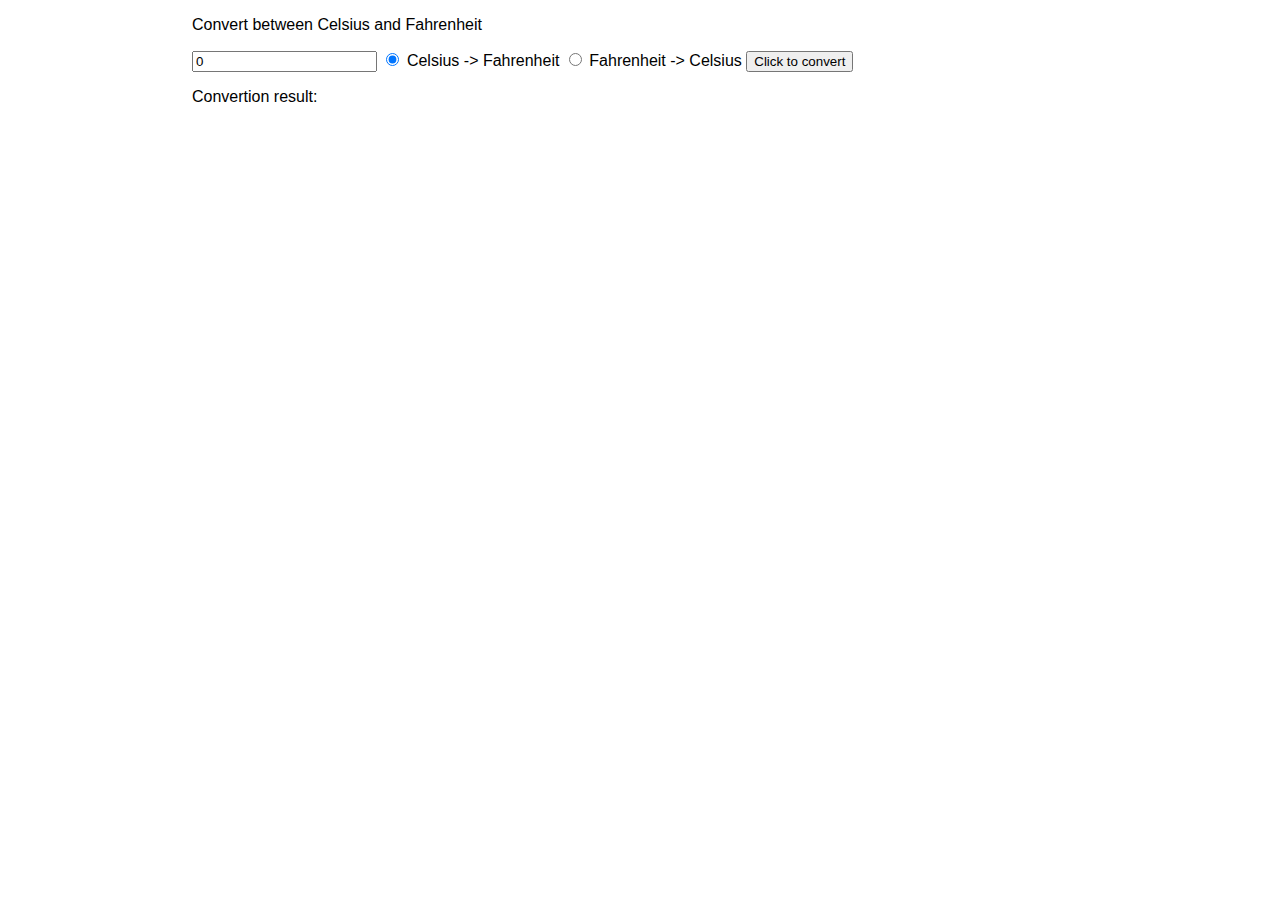
<file: Lab4/4a.html>
<!DOCTYPE html>
<html lang="pl">
  <head>
    <meta charset="utf-8" />
    <title>Technologie Internetu – Ćwiczenia #4 Wstęp do JavaScript</title>
    <meta name="description" content="Cwiczenie 4a" />
    <meta name="keywords" content="TIN, JS, JavaScript" />
    <meta name="author" content="s13092" />
    <meta http-equiv="X-Ua-Compatibile" content="IE=edge,chrome=1" />

    <link rel="stylesheet" href="css/styles.css" type="text/css" />

    <script src="js/4a.js" async></script>
  </head>

  <body>
    <div class="container">
      <div class="article">
        <p id="4a">Convert between Celsius and Fahrenheit</p>
        <input type="text" value="0" class="gradeValue" />
        <input
          type="radio"
          name="direction"
          value="celsius"
          id="celsius"
          checked
        />
        Celsius -> Fahrenheit
        <input type="radio" name="direction" value="farenheit" id="farenheit" />
        Fahrenheit -> Celsius
        <!-- <button type="submit" id="convert">Konwertuj</button> -->
        <input type="submit" value="Click to convert" class="submit4a" />
        <p>Convertion result: <span id="4a_result"></span></p>
      </div>
    </div>
  </body>
</html>
</file>
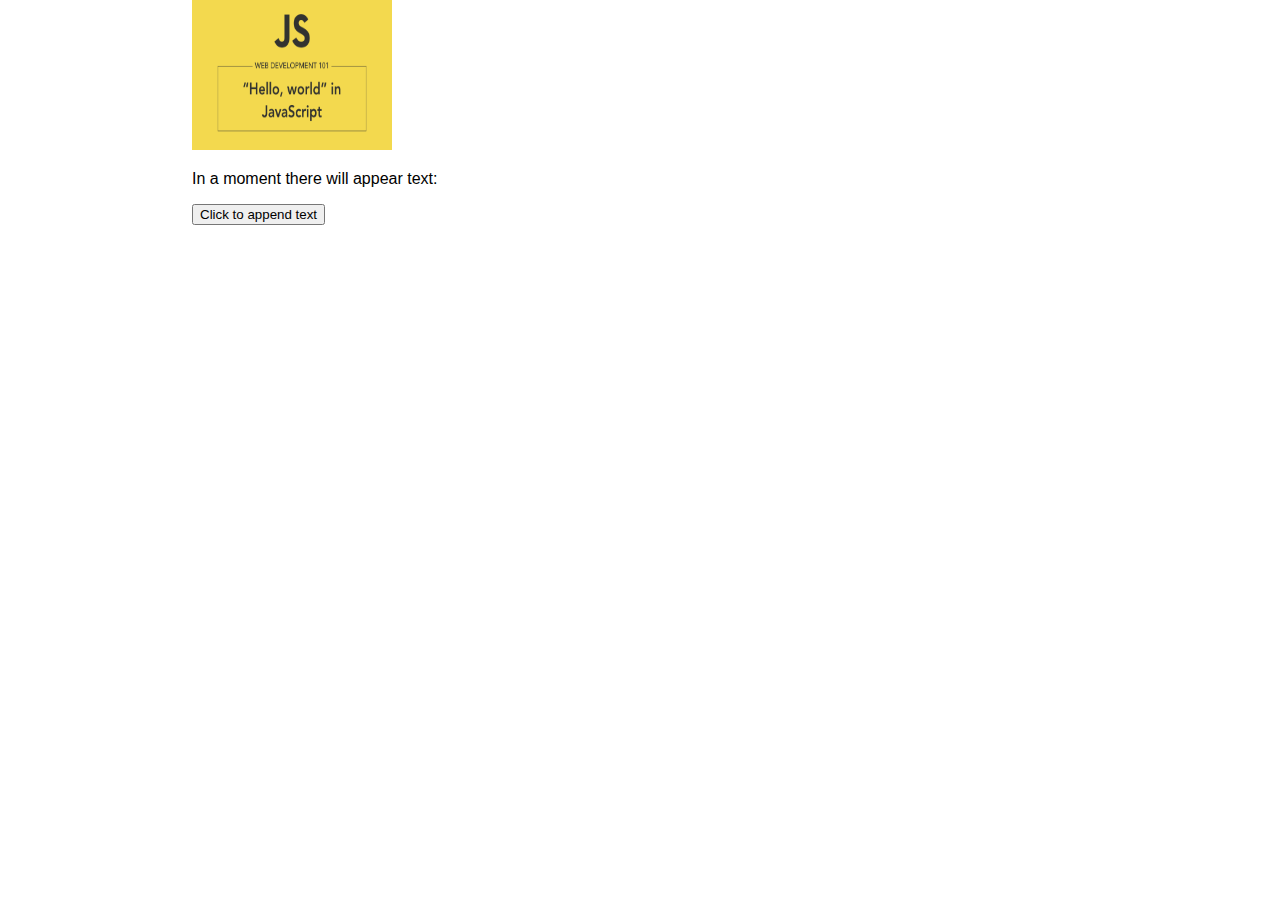
<file: Lab4/4b.html>
<!DOCTYPE html>
<html lang="pl">
  <head>
    <meta charset="utf-8" />
    <title>Technologie Internetu – Ćwiczenia #4 Wstęp do JavaScript</title>
    <meta name="description" content="Cwiczenie 4B" />
    <meta name="keywords" content="TIN, JS, JavaScript" />
    <meta name="author" content="s13092" />
    <meta http-equiv="X-Ua-Compatibile" content="IE=edge,chrome=1" />

    <link rel="stylesheet" href="css/styles.css" type="text/css" />
    <script src="js/4b.js" async></script>
  </head>

  <body>
    <div class="container">
      <div class="article">
        <img
          src="img/js_hello_world.png"
          alt="JS hello world"
          width="200"
          height="150"
        />
        <p id="4b">
          In a moment there will appear text:<span id="4b_newText"></span>
        </p>
        <input type="submit" value="Click to append text" class="submit4b" />
      </div>
    </div>
  </body>
</html>
</file>
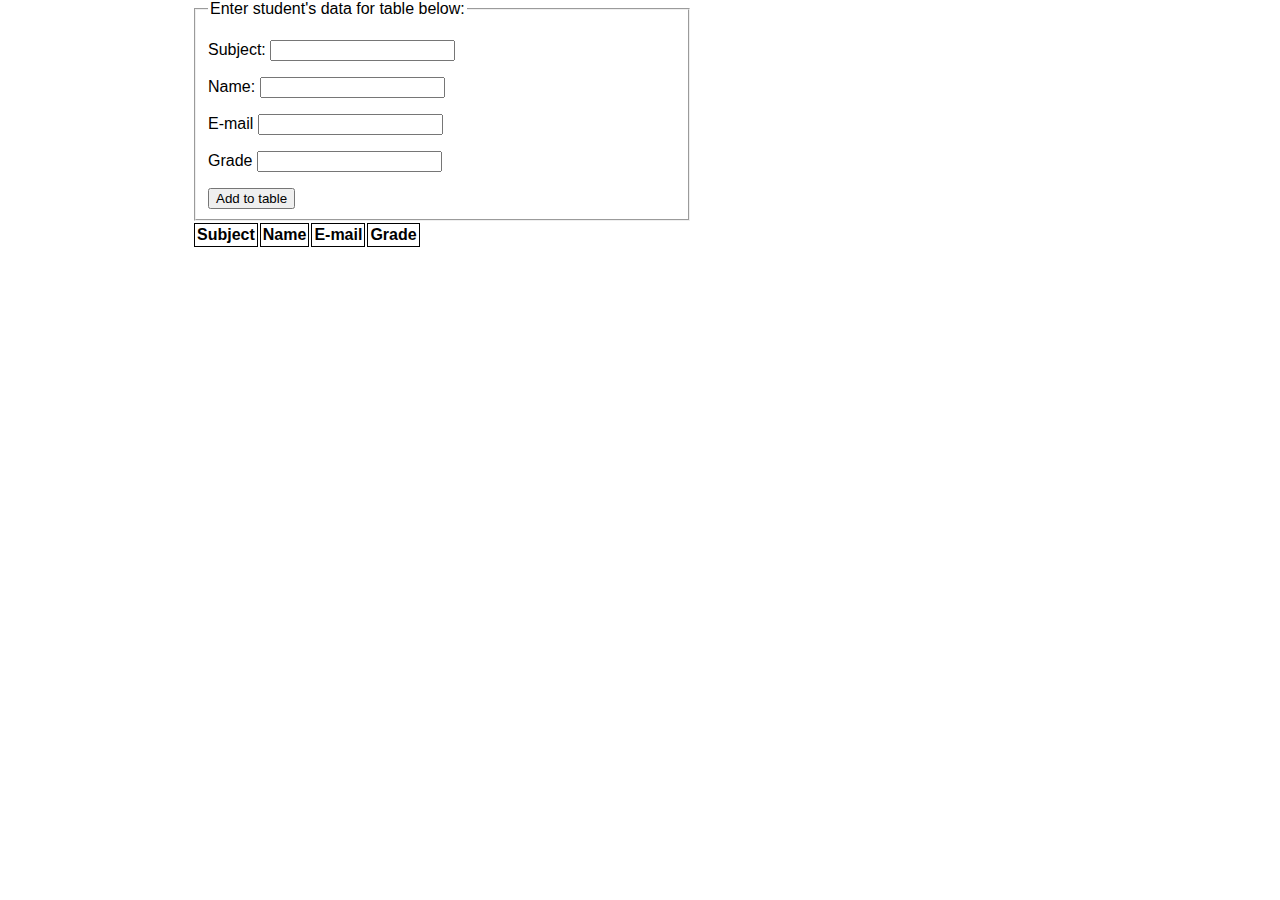
<file: Lab4/4c.html>
<!DOCTYPE html>
<html lang="pl">
  <head>
    <meta charset="utf-8" />
    <title>Technologie Internetu – Ćwiczenia #4 Wstęp do JavaScript</title>
    <meta name="description" content="Cwiczenie 4C" />
    <meta name="keywords" content="TIN, JS, JavaScript" />
    <meta name="author" content="s13092" />
    <meta http-equiv="X-Ua-Compatibile" content="IE=edge,chrome=1" />

    <link rel="stylesheet" href="css/styles.css" type="text/css" />

    <script src="js/4c.js" async></script>
  </head>

  <body>
    <div class="container">
      <form>
        <fieldset>
          <legend>Enter student's data for table below:</legend>
          <p>
            <label>Subject:</label>
            <input type="text" id="subject" class="inputField" />
          </p>
          <p>
            <label>Name:</label>
            <input type="text" id="name" class="inputField" />
          </p>
          <p>
            <label>E-mail</label>
            <input type="email" id="email" class="inputField" />
          </p>
          <p>
            <label>Grade</label>
            <input type="text" id="grade" class="inputField" />
          </p>
          <button
            type="button"
            name="button"
            value="Add to Table"
            class="AddToTable"
          >
            Add to table
          </button>
        </fieldset>
      </form>

      <div class="section">
        <table>
          <thead>
            <tr>
              <th>Subject</th>
              <th>Name</th>
              <th>E-mail</th>
              <th>Grade</th>
            </tr>
          </thead>
          <tbody id="tbody"></tbody>
        </table>
      </div>
    </div>
  </body>
</html>
</file>
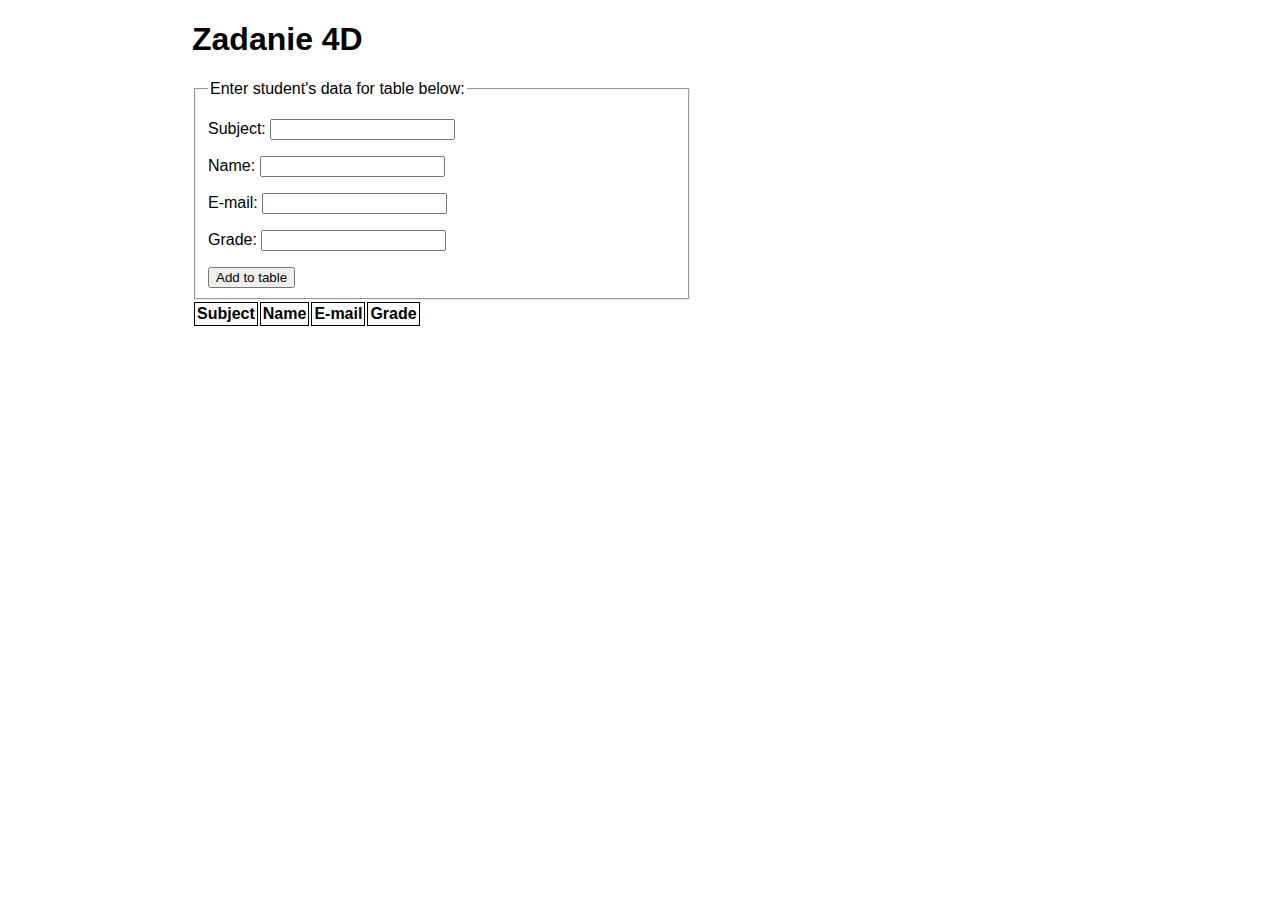
<file: Lab4/4d.html>
<!DOCTYPE html>
<html lang="pl">
  <head>
    <meta charset="utf-8" />
    <title>Technologie Internetu – Ćwiczenia #4 Wstęp do JavaScript</title>
    <meta name="description" content="Cwiczenie 4D" />
    <meta name="keywords" content="TIN, JS, JavaScript" />
    <meta name="author" content="s13092" />
    <meta http-equiv="X-Ua-Compatibile" content="IE=edge,chrome=1" />

    <link rel="stylesheet" href="css/styles.css" type="text/css" />

    <script src="js/4d.js" async></script>
  </head>

  <body>
    <div class="container">
      <h1>Zadanie 4D</h1>
      <form>
        <fieldset>
          <legend>Enter student's data for table below:</legend>
          <p>
            <label>Subject:</label>
            <input type="text" id="subject" class="inputField" />
          </p>
          <p>
            <label>Name:</label>
            <input type="text" id="name" class="inputField" />
          </p>
          <p>
            <label>E-mail:</label>
            <input type="email" id="email" class="inputField" />
          </p>
          <p>
            <label>Grade:</label>
            <input type="text" id="grade" class="inputField" required />
          </p>
          <button
            type="button"
            name="button"
            value="Add to Table"
            class="AddToTable"
          >
            Add to table
          </button>
        </fieldset>
      </form>
      <div class="section">
        <table>
          <thead>
            <tr>
              <th>Subject</th>
              <th>Name</th>
              <th>E-mail</th>
              <th>Grade</th>
            </tr>
          </thead>
          <tbody id="tbody"></tbody>
        </table>
      </div>
    </div>
  </body>
</html>
</file>
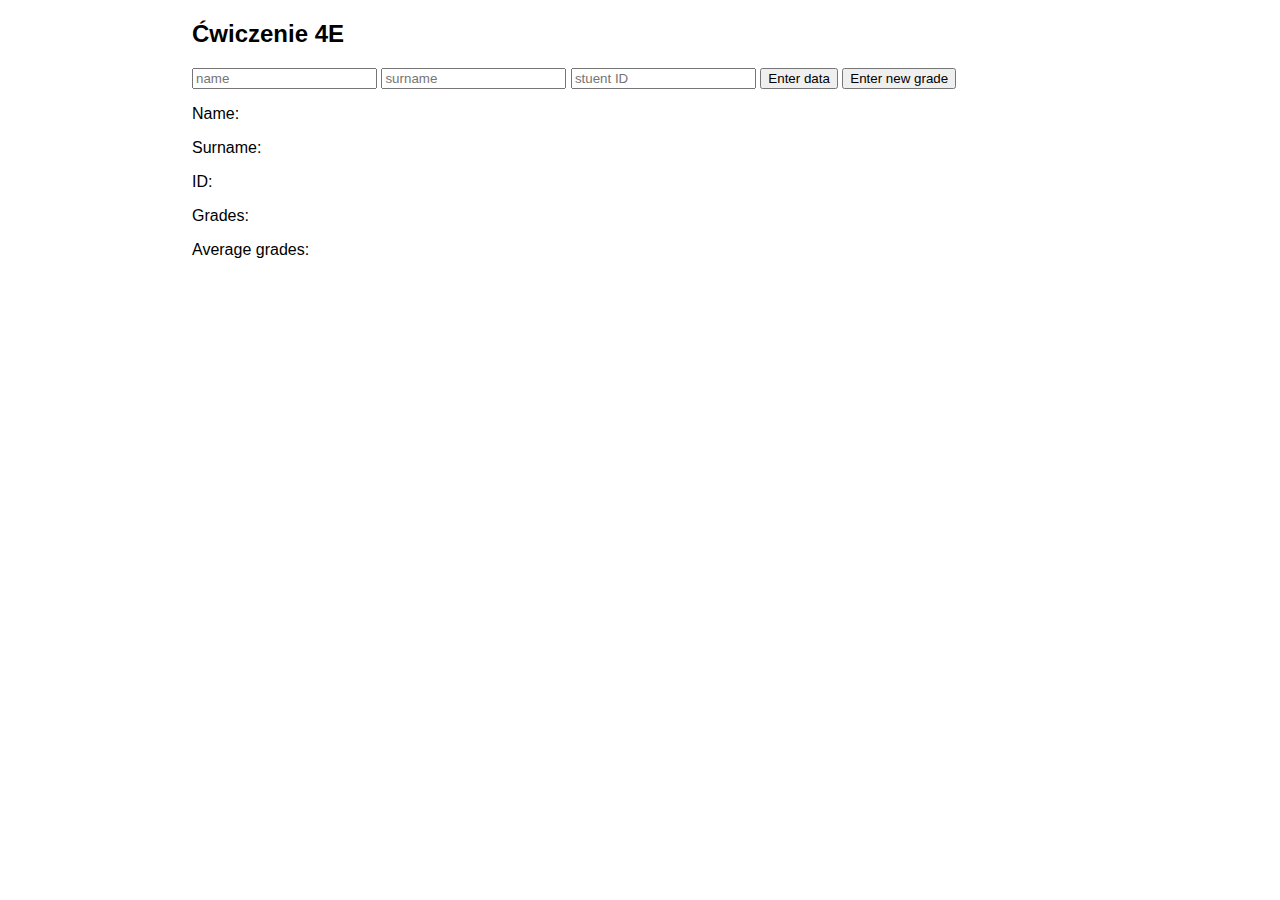
<file: Lab4/4e.html>
<!DOCTYPE html>
<html lang="pl">
  <head>
    <meta charset="utf-8" />
    <title>Technologie Internetu – Ćwiczenia #4 Wstęp do JavaScript</title>
    <meta name="description" content="Cwiczenie 4E" />
    <meta name="keywords" content="TIN, JS, JavaScript" />
    <meta name="author" content="s13092" />
    <meta http-equiv="X-Ua-Compatibile" content="IE=edge,chrome=1" />

    <link rel="stylesheet" href="css/styles.css" type="text/css" />

    <script src="js/4e.js" async></script>
  </head>

  <body>
    <div class="container">
      <h2>Ćwiczenie 4E</h2>
      <input type="text" placeholder="name" id="newName" />
      <input type="text" placeholder="surname" id="newSurname" />
      <input type="text" placeholder="stuent ID" id="newId" />
      <button type="button" id="newData" class="newData">Enter data</button>
      <button id="newGrade" class="newGrade">Enter new grade</button>

      <p>Name: <span id="name"></span></p>
      <p>Surname: <span id="surname"></span></p>
      <p>ID: <span id="id"></span></p>
      <p>Grades: <span id="grades"></span></p>
      <p>Average grades: <span id="average"></span></p>
    </div>
  </body>
</html>
</file>
<file: Lab3/css/styles.css>
body {
  /* background-color: #dfdfdf; */
  text-align: left;
}

div {
  margin: 5px;
  border: 1px solid #fff;
  box-shadow: 1px;
  width: 300px;
}

label {
  display: block;
  font: 1rem 'Fira Sans', sans-serif;
  padding: 2px;
}

input {
  padding: 2px;
}

h1 {
  color: #DBEDF3;
  font-size: 5rem;
  font-family: "Arvo", cursive;
  text-shadow: 3px 0 #DA0463;
}

footer {
  color: #DBEDF3;
  font-family: sans-serif;
}

.container {
  align-items: stretch;
  border: 1px solid #fff;
  display: flex;
  height: 200px;
  flex-direction: row;
  justify-content: space-around;
  padding: 5px;
  /* width: 600px; */
}

.h4 {
  font: 1rem 'Fira Sans', sans-serif;
}
</file>
<file: Lab1/css/arkusz_zad1_a.css>
/* 3. Arkusz CSS powinien definiować:
a. Styl i rozmiar czcionki nagłówków i akapitów */

body {
  background-color: white;
  font-family: Arial;
}

h {
  font-size: 24px;
  font-size: 4em;
  font-size: medium;
  font-size: larger;
  font-weight: bold;
  font-weight: 700;
  font-weight: lighter;
}

p {
  font-size: 22px;
  font-size: 2em;
  font-size: x-small;
  font-size: larger;
  font-style: oblique;
}

/* b. Styl krawędzi tabeli */
td {
  border: 1px solid black;
  font-family: Calibri;
  text-align: center;
}

th {
  border: 1px solid black;
  font-family: Calibri;
}

/* c. Usunąć podkreślenia spod linków */
a:link {
  color: blue;
  text-decoration: none;
}

/*d. Zmienić styl wypunktowania dla list nienumerowanych */
ul {
  list-style-type: lower-roman;
}

ol {
  list-style-type: lower-alpha;
}
</file>
<file: Lab1/css/arkusz_zad1_b.css>
/* 3. Arkusz powinien definiować:
    styl i rozmiar czcionki elementów formularza, 
    kolory etykiet pól 
    pola, które są obowiązkowe powinny być wyróżnione.*/

body {
    background-color: white;
    font-family: Verdana;
}

#poleTekstowe{
    font-family: 'Times New Roman', Times, serif;
}

h1{
    font-size: 30px;
}
label[for="poleTekstowe"]{
    color: blueviolet;
 }

 input:required{
     color: crimson
 }
</file>
<file: Lab1/css/arkusz_zad1_c.css>
body {
    background-image: url(../img/wheat.png);
    /* Background pattern from Toptal Subtle Patterns */
    margin: 0;
}

.container {
    background-color: white;
    width: 900px;
    height: 500px;
    margin: auto;
}

.header {
    background-color: black;
    width: 900px;
    height: 50px;
}

.firstColumn {
    background-color: yellowgreen;
    width: 450px;
    min-height: 100px;
    height: auto;
    float: left;
}

.secondColumn {
    background-color: yellow;
    width: 450px;
    min-height: 100px;
    height: auto;
    float: left;
}

.footer {
    background-color: red;
    width: 900px;
    height: 50px;
    clear: both;
}
</file>
<file: Lab1/css/arkusz_zad1_d.css>
@-ms-viewport {
    width: device-width;
}

body {
    background-image: url(../img/memphis-colorful.png);
    /* Background pattern from Toptal Subtle Patterns */
    /*margin: 0;
    text-align: center;*/
}

/*
A) Strona powinna zawierać się w podłużnym prostokącie na środku okna
przeglądarki, jednakowo oddalonym od obu krawędzi (odległość powinna zmieniać
się automatycznie w zależności od wielkości okna przeglądarki), posiadającym kolor
tła odmienny od reszty strony.
*/

.container {
    max-width: 800px;
    max-height: 500px;
    margin: auto;
    padding-bottom: 30px;
    /*margin-left: auto;
    margin-right: auto;
    text-align: center;
    background-image: url(../img/nobel_back.jpeg);
    background-repeat: no-repeat;
    opacity: 0,5;*/
}

.header {
    width: 100%;
    height: 10%;
}

.content {
    width: 100%;
    height: 80%;
    margin-left: 30px;
    margin-right: 10px;
    border: 5px black;
    background-color: white;
}

img {
    width: 50%;
    height: 20%;
    display: block;
    margin-left: auto;
    margin-right: auto;
}

/*The CSS padding property defines a padding (space) between the text and the border*/

.h1 {
    font-size: 120%;
    border-bottom: 2px solid black;
    margin-left: 20px;
}

.h2 {
    font-size: 100%;
    border-bottom: 2px solid black;
    margin-left: 20px;
}

p {
    font-size: 22px;
    font-size: 2em;
    font-size: x-small;
    font-size: larger;
    font-style: oblique;
    border: 1px solid black;*/
}

.content>p {
    margin: 1em;
}

a:link {
    color: blue;
    text-decoration: none;
}

a:hover {
    color: green;
}
</file>
<file: Lab2/css/arkusz_zad2_a.css>
body {
  /* background-image: url('../img/dog1.jpg'); */
}

/* •	strona ma nagłówek, wykorzystujący obrazek z zaokrąglonymi rogami, obrócony i rzucający cień + tekst */
header {
  border-radius: 1rem;
  background: url('../img/dog1.jpg');
  height: 200px;
  width: 300px;
  transform: rotate(20deg);
  margin: auto;
  box-shadow: 3px 3px 5px 6px #ccc;
  margin-bottom: 55px;
}

main {
  display: flex;
}

article,
nav {
  column-width: 300px;
}

h1 {
  text-align: center;
  color: white;
}

.pulledQuotes {
  float: right;
  width: 100px;
  background: #ddf;
  font-weight: bold;
  padding: 13px;
  margin: 0 13px 13px 0;
}

blockquote {
  margin: 0;
  /* gets rid of the default blockquote margin */
}

footer {
  text-align: center;
  margin-top: 15px;
}

/* •	Na urządzeniach z rozdzielczością poziomą <800 pikseli tekst powinien być wyświetlany w jednej kolumnie, galeria powinna być wyświetlana po tekście */
@media (max-width: 800px) {
  main {
    flex-wrap: wrap-reverse;
  }
}

/* the child combinator*/
p>img {
  float: left;
  margin-right: 1rem;
}

img {
  width: 100%;
}

/* the adjacent sibling combinator */
nav+figcaption {
  font-weight: 100;
}

/* the general sibling combinator */
main~footer {
  font-weight: bold;
}


/* •	(opcja): uzupełnij stronę o import dwóch czcionek, jedną wykorzystaj do nagłówków i pulled quotes, drugą do głównego tekstu i podpisów */
p,
figcaption {
  font-family: 'Fahkwang', sans-serif;
}

h1,
h2,
.pulledQuotes {
  font-family: 'Lato', sans-serif;
}
</file>
<file: Lab2/css/arkusz_zad2_b.css>
/* •	strona ma nagłówek, wykorzystujący obrazek z zaokrąglonymi rogami, obrócony i rzucający cień + tekst */
header {
  border-radius: 1em;
  background: url('../img/dog1.jpg');
  height: 200px;
  width: 300px;
  transform: rotate(20deg);
  margin: auto;
  box-shadow: 3px 3px 5px 6px #ccc;
  margin-bottom: 55px;
}

main {
  display: grid;
  grid-template-columns: auto 1fr;
}

article,
nav {
  column-width: 300px;
}

article#content {
  column-width: 300px;
}

h1 {
  text-align: center;
  font-family: sans-serif;
  color: white;
}

p>img {
  float: left;
  margin-right: 1rem;
}

.pulledQuotes {
  float: right;
  width: 100px;
  background: #ddf;
  font-weight: bold;
  padding: 13px;
  margin: 0 13px 13px 0;
}

blockquote {
  margin: 0;
  /* gets rid of the default blockquote margin */
}

footer {
  text-align: center;
  margin-top: 15px;
}

img {
  width: 100%;
}

@media (max-width: 800px) {
  main {
    grid-template-columns: auto;
  }

  article#content {
    order: 1
  }

  article#gallery {
    order: 2
  }
}

/* •	(opcja): uzupełnij stronę o import dwóch czcionek, jedną wykorzystaj do nagłówków i pulled quotes, drugą do głównego tekstu i podpisów */
p,
figcaption {
  font-family: 'Fahkwang', sans-serif;
}

h1,
h2,
.pulledQuotes {
  font-family: 'Lato', sans-serif;
}
</file>
<file: Lab4/css/styles.css>
html {
  font-family: sans-serif;
}

body {
  width: 70%;
  max-width: 1000px;
  min-width: 480px;
  margin: 0 auto;
}

.lastResult {
  color: white;
  padding: 3px;
}

div {
  margin-bottom: 20px;
}

span {
  font-weight: bold;
}

form {
  width: 500px;
}

.inputField {
  display: inline-block;
}

td,
th {
  border: 1px solid black;
  padding: 2px;
}
</file>
